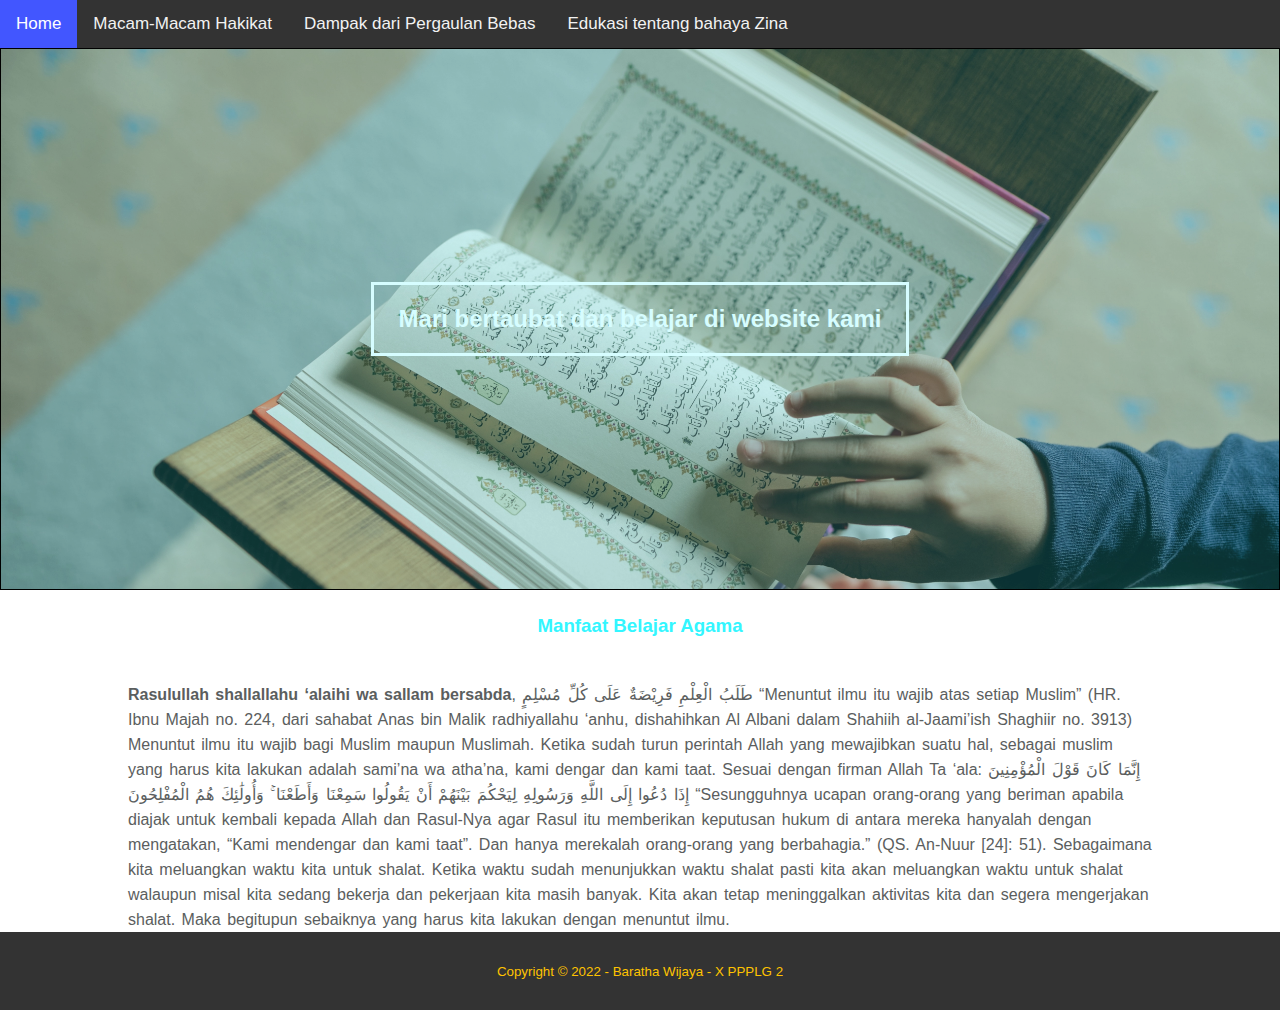
<file: index.html>
<!DOCTYPE html>
<!--
    Code ini di susun oleh : Baratha Wijaya Xpplg2
-->
<html lang="en">
<head>
    <meta charset="UTF-8">
    <meta http-equiv="X-UA-Compatible" content="IE=edge">
    <meta name="viewport" content="width=device-width, initial-scale=1.0">
    <title>AffanMengaji</title>
    <link rel="stylesheet" href="asset/style/style.css">
    <link rel="stylesheet" href="https://cdnjs.cloudflare.com/ajax/libs/font-awesome/4.7.0/css/font-awesome.min.css">
</head>
<body>
    <!--Navigasi-->
    <div class="topnav" id="myTopnav">
        <a href="#" class="active">Home</a>
        <a href="page/index1.html">Macam-Macam Hakikat</a>
        <a href="page/index2.html">Dampak dari Pergaulan Bebas</a>
        <a href="page/index3.html">Edukasi tentang bahaya Zina</a>
        <a href="javascript:void(0);" class="icon" onclick="myFunction()"><i class="fa fa-bars"></i>
        </a>
      </div>
      <!--Tengah-->
      <script>
        function myFunction() {
            var x = document.getElementById("myTopnav");
            if (x.className === "topnav") {
              x.className += " responsive";
            } else {
              x.className = "topnav";
            }
          }
      </script>
      <!--Tengah-->
      <section class="banner">
		<h2>Mari bertaubat dan belajar di website kami</h2>
	</section>
    <!--Tentang-->
    <section class="about">
        <div class="container">
            <h3>Manfaat Belajar Agama</h3>
            <p><strong>Rasulullah shallallahu ‘alaihi wa sallam bersabda</strong>,
                طَلَبُ الْعِلْمِ فَرِيْضَةٌ عَلَى كُلِّ مُسْلِمٍ
                “Menuntut ilmu itu wajib atas setiap Muslim” (HR. Ibnu Majah no. 224, dari sahabat Anas bin Malik radhiyallahu ‘anhu, dishahihkan Al Albani dalam Shahiih al-Jaami’ish Shaghiir no. 3913)
                Menuntut ilmu itu wajib bagi Muslim maupun Muslimah. Ketika sudah turun perintah Allah yang mewajibkan suatu hal, sebagai muslim yang harus kita lakukan adalah sami’na wa atha’na, kami dengar dan kami taat. Sesuai dengan firman Allah Ta ‘ala:
                 إِنَّمَا كَانَ قَوْلَ الْمُؤْمِنِينَ إِذَا دُعُوا إِلَى اللَّهِ وَرَسُولِهِ لِيَحْكُمَ بَيْنَهُمْ أَنْ يَقُولُوا سَمِعْنَا وَأَطَعْنَا ۚ وَأُولَٰئِكَ هُمُ الْمُفْلِحُونَ
                  “Sesungguhnya ucapan orang-orang yang beriman apabila diajak untuk kembali kepada Allah dan Rasul-Nya agar Rasul itu memberikan keputusan hukum di antara mereka hanyalah dengan mengatakan, “Kami mendengar dan kami taat”. Dan hanya merekalah orang-orang yang berbahagia.” (QS. An-Nuur [24]: 51).
                Sebagaimana kita meluangkan waktu kita untuk shalat. Ketika waktu sudah menunjukkan waktu shalat pasti kita akan meluangkan waktu untuk shalat walaupun misal kita sedang bekerja dan pekerjaan kita masih banyak. Kita akan tetap meninggalkan aktivitas kita dan segera mengerjakan shalat. Maka begitupun sebaiknya yang harus kita lakukan dengan menuntut ilmu.
                </p>
            </div>
        </div>
    </section>
    <!--Footer-->
    <footer>
		<div class="container">
			<small>Copyright &copy; 2022 - Baratha Wijaya - X PPPLG 2</small>
		</div>
	</footer>
</body>
</html>
</file>
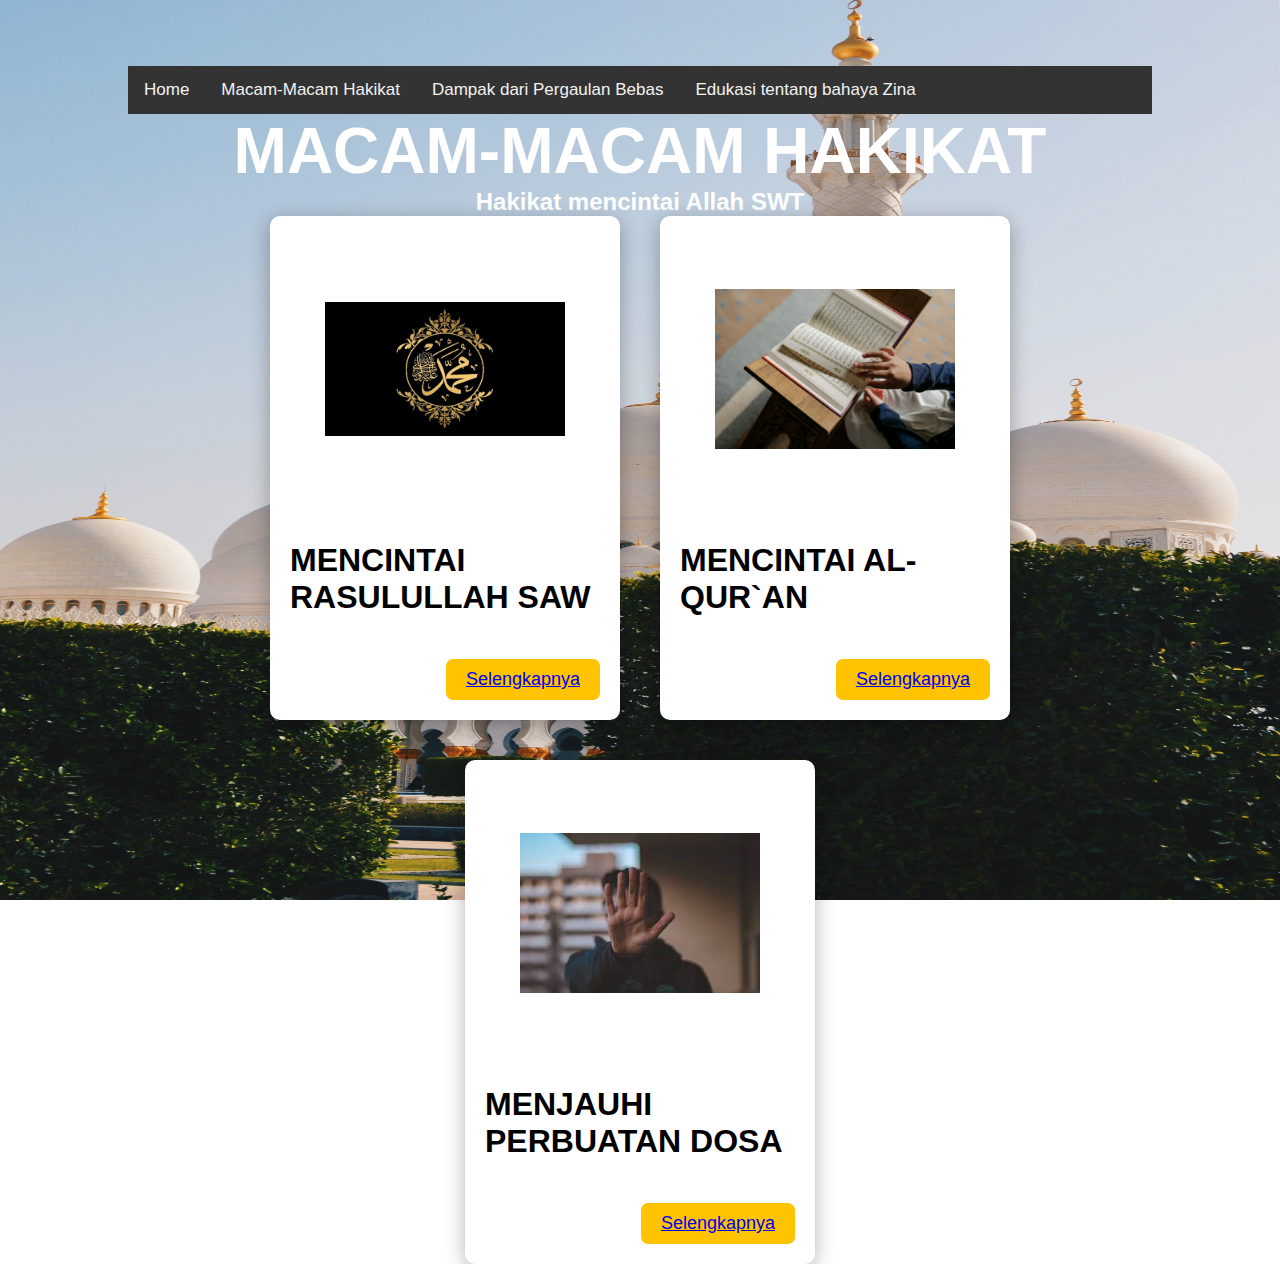
<file: page/index1.html>
<!DOCTYPE html>
<html lang="en">
<head>
    <meta charset="UTF-8">
    <meta http-equiv="X-UA-Compatible" content="IE=edge">
    <meta name="viewport" content="width=device-width, initial-scale=1.0">
    <title>Macam Macam Hakikat</title>
    <link rel="stylesheet" href="../asset/style/imdex.css">
	<link rel="stylesheet" href="https://cdnjs.cloudflare.com/ajax/libs/font-awesome/4.7.0/css/font-awesome.min.css">
</head>
<body>
	<script>
        function myFunction() {
            var x = document.getElementById("myTopnav");
            if (x.className === "topnav") {
              x.className += " responsive";
            } else {
              x.className = "topnav";
            }
          }
      </script>
    <div class="topnav" id="myTopnav">
        <a href="../index.html" class="active">Home</a>
        <a href="index1.html">Macam-Macam Hakikat</a>
        <a href="index2.html">Dampak dari Pergaulan Bebas</a>
        <a href="index3.html">Edukasi tentang bahaya Zina</a>
        <a href="javascript:void(0);" class="icon" onclick="myFunction()"><i class="fa fa-bars"></i>
        </a>
      </div>
	<div class="container">
	    <div class="header">
	            <h1>Macam-Macam Hakikat</h1>
				<h2>Hakikat mencintai Allah SWT</h2>
	    </div>
	    <div class="semua-product">    
	        <div class="product">
	            <div class="image">
	                <img src="../asset/img/rasulullah.png" alt="">
	            </div>
	            <div class="barang">
	                <h3>MENCINTAI RASULULLAH SAW</h3>
	            </div>
	            <p>Hakikat adalah..</p>
	            <div class="beli">
	                <button><a href="../hakikat/index1.html"> Selengkapnya </a></button>
	            </div>
	        </div>
	        <div class="product">
	            <div class="image">
	                <img src="../asset/img/banner.jpg" alt="">
	            </div>
	            <div class="barang">
	                <h3>MENCINTAI AL-QUR`AN</h3>
	            </div>
	            <p>Hakikat adalah..</p>
	            <div class="beli">
	                <button><a href="../hakikat/index2.html"> Selengkapnya </a></button>
	            </div>
	        </div>
	        <div class="product">
	            <div class="image">
	                <img src="../asset/img/stop.jfif" alt="">
	            </div>
	            <div class="barang">
	                <h3>MENJAUHI PERBUATAN DOSA</h3>
	            </div>
	            <p>Hakikat adalah..</p>
	            <div class="beli">
	                <button><a href="../hakikat/index3.html"> Selengkapnya </a></button>
	            </div>
	        </div>
</body>
</html>
</file>
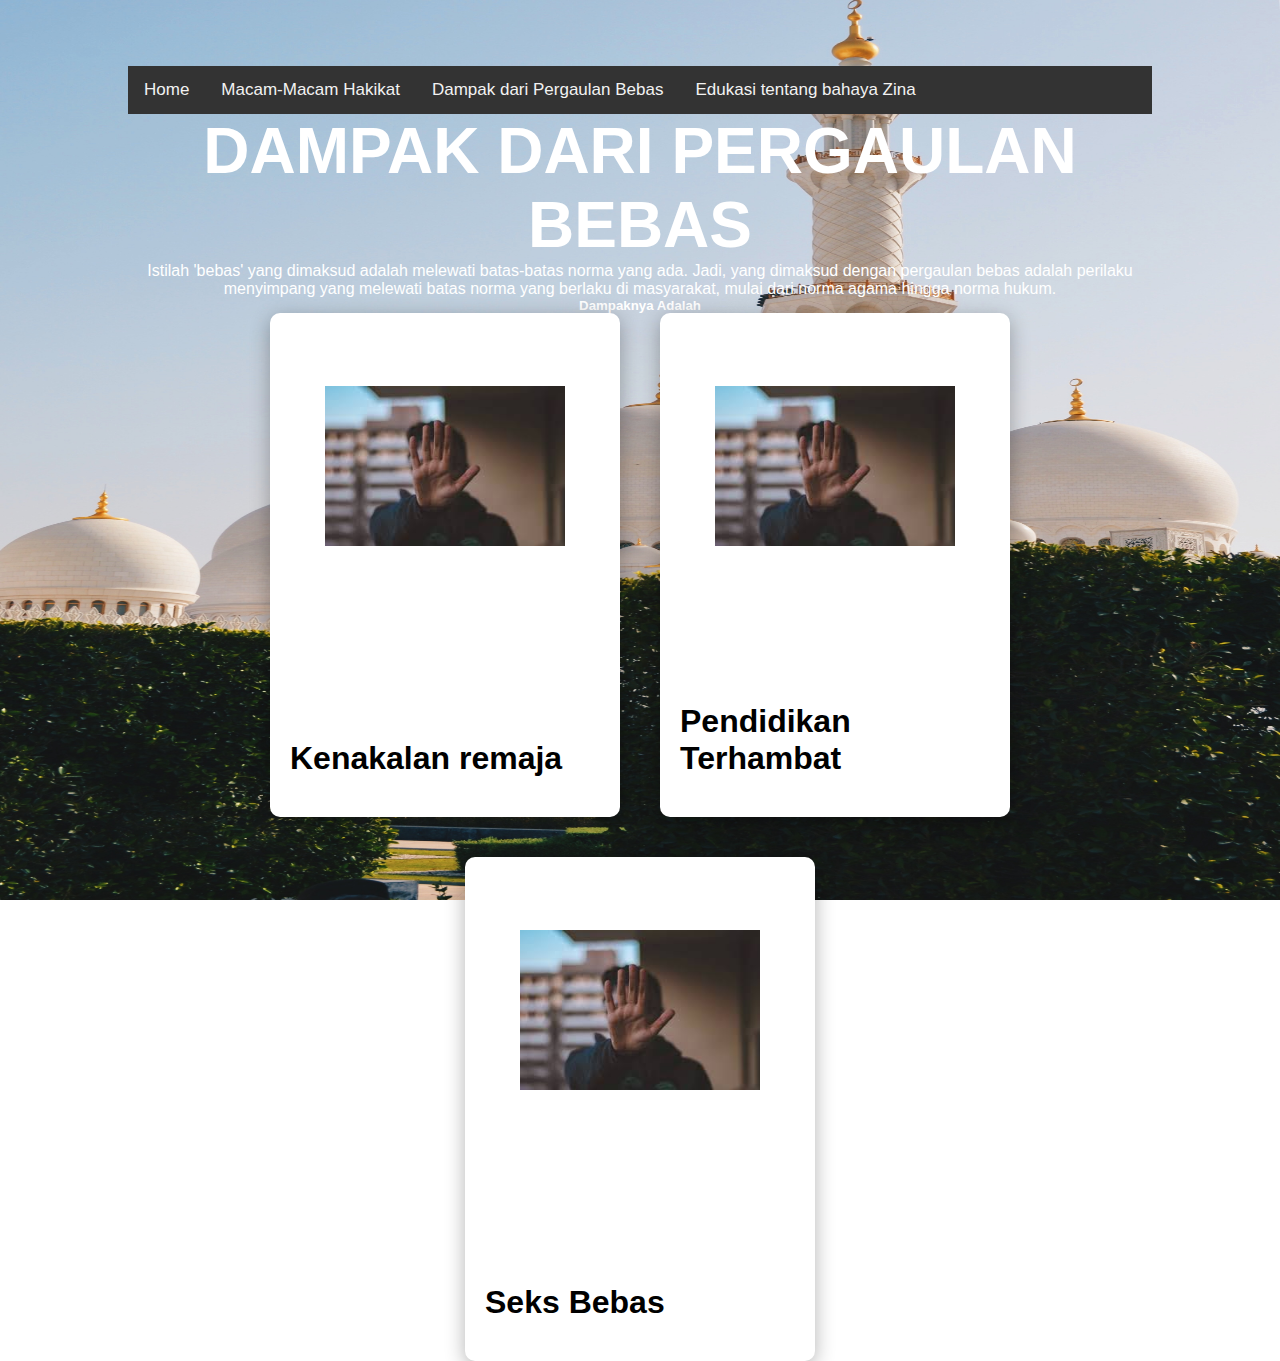
<file: page/index2.html>
<!DOCTYPE html>
<html lang="en">
<head>
    <meta charset="UTF-8">
    <meta http-equiv="X-UA-Compatible" content="IE=edge">
    <meta name="viewport" content="width=device-width, initial-scale=1.0">
    <title>Dampak Dari Pergaulan Bebas</title>
    <link rel="stylesheet" href="../asset/style/imdex.css">
	<link rel="stylesheet" href="https://cdnjs.cloudflare.com/ajax/libs/font-awesome/4.7.0/css/font-awesome.min.css">
</head>
<body>
	<script>
        function myFunction() {
            var x = document.getElementById("myTopnav");
            if (x.className === "topnav") {
              x.className += " responsive";
            } else {
              x.className = "topnav";
            }
          }
      </script>
	<div class="topnav" id="myTopnav">
        <a href="../index.html" class="active">Home</a>
        <a href="index1.html">Macam-Macam Hakikat</a>
        <a href="index2.html">Dampak dari Pergaulan Bebas</a>
        <a href="index3.html">Edukasi tentang bahaya Zina</a>
        <a href="javascript:void(0);" class="icon" onclick="myFunction()"><i class="fa fa-bars"></i>
        </a>
      </div>
	<div class="container">
	    <div class="header">
			<h1>Dampak dari Pergaulan Bebas</h1>
			<p>
				Istilah 'bebas' yang dimaksud adalah melewati batas-batas norma yang ada.
				Jadi, yang dimaksud dengan pergaulan bebas adalah perilaku menyimpang yang melewati
				batas norma yang berlaku di masyarakat, mulai dari norma agama hingga norma hukum.
			<h5>Dampaknya Adalah</h5>
	    </div>
	    <div class="semua-product">    
	        <div class="product">
	            <div class="image">
	                <img src="../asset/img/stop.jfif" alt="">
	            </div>
	            <div class="barang">
	                <h3>Kenakalan remaja</h3>
	            </div>
	        </div>
	        <div class="product">
	            <div class="image">
	                <img src="../asset/img/stop.jfif" alt="">
	            </div>
	            <div class="barang">
	                <h3>Pendidikan Terhambat</h3>
	            </div>
	        </div>
	        <div class="product">
	            <div class="image">
	                <img src="../asset/img/stop.jfif" alt="">
	            </div>
	            <div class="barang">
	                <h3>Seks Bebas</h3>
	            </div>
	        </div>
</body>
</html>
</file>
<file: asset/style/style.css>
*{
    margin: 0;
    padding: 0;
    font-family: 'Poppins', sans-serif;
    scroll-behavior: smooth;
}
.topnav {
    overflow: hidden;
    background-color: #333;
}
  .topnav a {
    float: left;
    display: block;
    color: #f2f2f2;
    text-align: center;
    padding: 14px 16px;
    text-decoration: none;
    font-size: 17px;
}
  .topnav a:hover {
    background-color: #ddd;
    color: black;
}
  .topnav a.active {
    background-color: #4256FF;
    color: white;
}
  .topnav .icon {
    display: none;
}
.container{
	width: 80%;
	margin: 0 auto;
}
.container:after{
	content: '';
	display: block;
	clear: both;
}
.banner{
	height: 60vh;
	border: 1px solid black;
	background-image: url('../img/banner.jpg');
	background-size: cover;
	color: #33F6FF;
	position: relative;
	display: flex;
	justify-content: center;
	align-items: center;
}
.banner h2{
  color: #fff;
  z-index: '1';
  padding: 20px 25px;
  border: 3px solid #fff;
}
.banner:after{
	content: '';
	display: block;
	position: absolute;
	top: 0;
	left: 0;
	bottom: 0;
	right: 0;
	background-color: rgba(51, 246, 255, .2);
}
section h3{
	text-align: center;
	padding: 25px 0;
	color: #33F6FF;
	margin-bottom: 20px;
}
.about p{
	color: #5B5E5E;
	word-spacing: 2px;
	line-height: 25px;
}
footer{
	padding: 30px 0;
	background-color: #333;
	color: #FFC300;
	text-align: center;
}
@media screen and (max-width: 600px) {
    .topnav a:not(:first-child) {display: none;}
    .topnav a.icon {
      float: right;
      display: block;
    }
    .button {
        margin-left: 25%;
    }
    .Product1{
        display: block;
    }
  }
  @media screen and (max-width: 600px) {
    .topnav.responsive {position: relative;}
    .topnav.responsive .icon {
      position: absolute;
      right: 0;
      top: 0;
    }
    .topnav.responsive a {
      float: none;
      display: block;
      text-align: left;
    }
}
</file>
<file: asset/style/imdex.css>
*{
    padding: 0;
    margin: 0;
    box-sizing: border-box;
    font-family: 'Raleway', sans-serif;
}
body{
    background-image: url('../img/bekron.jpg');
    background-size: cover;
    background-position: center;
    background-repeat: no-repeat;
    background-size: 100% 100%;
    background-attachment:fixed;
    min-height: 100vh;
    display: grid;
    place-content: center;
}
.topnav {
    overflow: hidden;
    background-color: #333;
}
  .topnav a {
    float: left;
    display: block;
    color: #f2f2f2;
    text-align: center;
    padding: 14px 16px;
    text-decoration: none;
    font-size: 17px;
}
  .topnav a:hover {
    background-color: #ddd;
    color: black;
}
  .topnav .icon {
    display: none;
}
.container{
    width: 80vw;
    height:80vh;
    flex-direction: column;
    justify-content: space-around;
}
.header{
    width: 100%;
    text-align: center;
}
.header h1{
    font-size: 4em;
    text-transform: uppercase;
    color: white;
}
h2 ,h5 , p{
    color: white;
}
.semua-product{
    width: 100%;
    align-self: center;
    height: 70%;
    display: flex;
    justify-content: center;
    flex-wrap: wrap;
    gap: 40px;
}
.product{
    position: relative;
    background-color: white;
    width: 350px;
    height: 100%;
    box-shadow: 0 5px 20px rgba(0, 0, 0, .3);
    display: flex;
    flex-direction: column;
    justify-content: space-between;
    padding: 20px 20px 40px;
    border-radius: 10px;
    transition: .3s;
}
.product:hover{
    transform: translateY(-15px);
}
.image{
    width:100%;
    height: 60%;
    display: grid;
    place-content: center;
}
.image img{
    width: 240px;
}
.barang{
    width: 100%;
    display: flex;
    justify-content: space-between;
}
.barang h3{
    font-size: 2em;
    color: black;
}
.barang span{
    font-size: 1.5em;
    color: black;
}
.product p{
    font-size: 18px;
    line-height: 25px;
}
.stars svg{
    font-size: 1.3em;
    color: black;
}
.beli{
    position: absolute;
    bottom: 20px;
    right: 20px;
}
.beli button{
    padding: 10px 20px;
    border-radius: 7px;
    border: none;
    background-color: #FFC300;
    color: white;
    font-size: 18px;
    text-transform: capitalize;
    cursor: pointer;
    transition: .5s;
}
.beli button:hover{
    transform: scale(1.1);
}
@media screen and (max-width: 600px) {
    .topnav a:not(:first-child) {display: none;}
    .topnav a.icon {
      float: right;
      display: block;
    }
    .button {
        margin-left: 25%;
    }
    .Product1{
        display: block;
    }
  }
  @media screen and (max-width: 600px) {
    .topnav.responsive {position: relative;}
    .topnav.responsive .icon {
      position: absolute;
      right: 0;
      top: 0;
    }
    .topnav.responsive a {
      float: none;
      display: block;
      text-align: left;
    }
}
</file>
